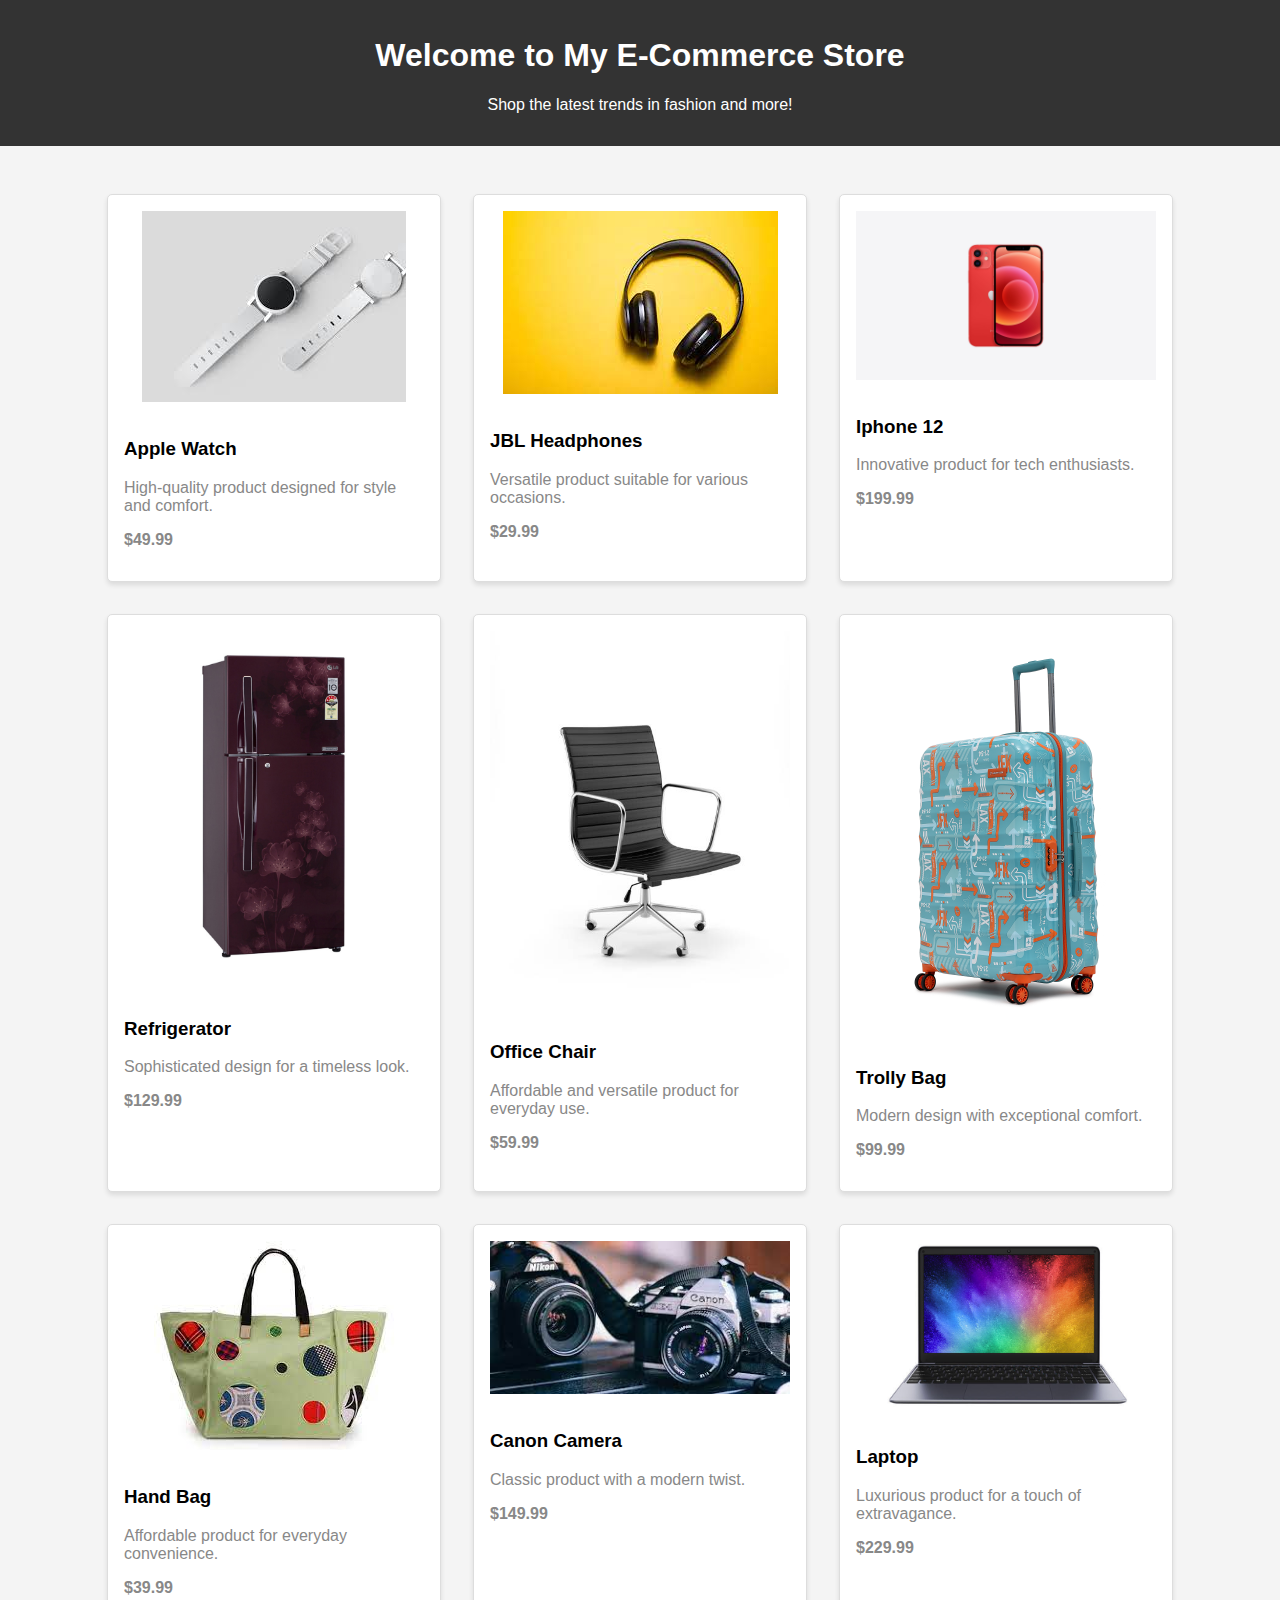
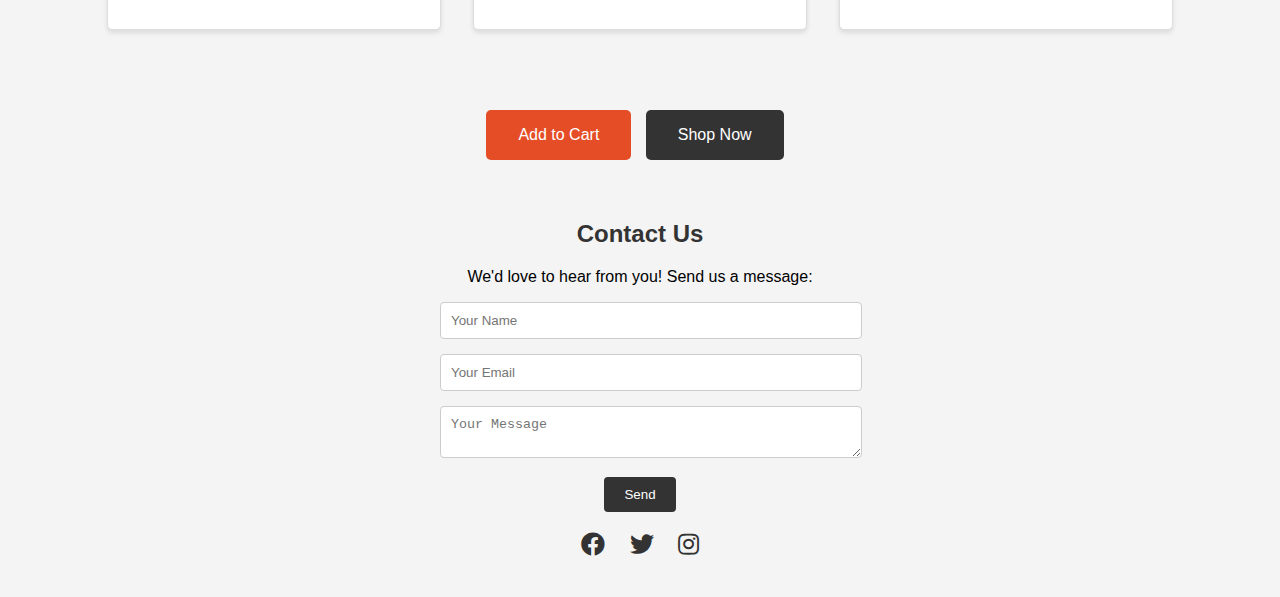
<file: index.html>
<!DOCTYPE html>
<html lang="en">
<head>
    <meta charset="UTF-8">
    <meta name="viewport" content="width=device-width, initial-scale=1.0">
    <link rel="stylesheet" href="https://cdnjs.cloudflare.com/ajax/libs/font-awesome/5.15.3/css/all.min.css">
    <title>My E-Commerce Store</title>
    <style>
        body {
            font-family: Arial, sans-serif;
            margin: 0;
            padding: 0;
            background-color: #f4f4f4;
        }
        .header {
            background-color: #333;
            color: #ffffff;
            text-align: center;
            padding: 1rem;
        }
        .container {
            max-width: 1200px;
            margin: 0 auto;
            padding: 2rem;
            display: flex;
            flex-wrap: wrap;
            justify-content: center; 
        }
        .product {
            background-color: #fff;
            padding: 1rem;
            margin: 1rem;
            border: 1px solid #ddd;
            border-radius: 5px;
            flex: 1; /* Equal width for each product */
            max-width: 300px; /* Maximum width for each product */
            cursor: pointer; /* Add pointer cursor to products */
            box-shadow: 0px 3px 5px rgba(0, 0, 0, 0.1); /* Add box shadow to product images */
            transition: transform 0.3s, box-shadow 0.3s; /* Add transition for smooth effect */
        }
        .product img {
            display: block;
            margin: 0 auto; /* Center the image horizontally */
            max-width: 100%;
            height: auto;
        }
        .product h3 {
            margin-top: 0;
        }
        .product h3:hover{
            color: #e44d26;
        }
        .product p {
            color: #888;
        }
        .product-price {
            color: #e44d26; /* Price color */
            font-weight: bold;
        }
        .product:hover {
            transform: translateY(-5px); /* Add a slight lift on hover */
            box-shadow: 0px 6px 10px rgba(0, 0, 0, 0.2); /* Adjust box shadow on hover */
        }
        .product-price:hover{
            color: #e44d26;
        }
        .row {
            display: flex;
            justify-content: space-between;
        }
        .cta {
            text-align: center;
            margin-top: 2rem;
        }
        .cta a {
            display: inline-block;
            padding: 1rem 2rem;
            background-color: #333;
            color: #fff;
            text-decoration: none;
            border-radius: 5px;
            margin-right: 10px;
        }
        .cta a.add-to-cart {
            background-color: #e44d26; /* Button color for "Add to Cart" */
        }
        .shopnow:hover{
            background-color: olivedrab;
        }
        /* Footer */
        .footer {
            background-color: #f4f4f4;
            padding: 40px 0;
            text-align: center;
        }
        .footer h2 {
            margin-bottom: 20px;
            font-size: 24px;
            color: #333;
        }
        .contact-form {
            max-width: 400px;
            margin: 0 auto;
        }
        .contact-form input,
        .contact-form textarea {
            width: 100%;
            padding: 10px;
            margin-bottom: 15px;
            border: 1px solid #ccc;
            border-radius: 4px;
        }
        .contact-form button {
            background-color: #333;
            color: #fff;
            border: none;
            padding: 10px 20px;
            border-radius: 4px;
            cursor: pointer;
        }
        .contact-form button:hover {
            background-color: olivedrab;
        }
        .social-links {
            margin-top: 20px;
        }
        .social-icon {
            font-size: 24px;
            margin: 0 10px;
            color: #333;
            transition: color 0.3s;
        }
        .social-icon:hover {
            color: #e44d26;
        }
    </style>
</head>
<body>
    <div class="header">
        <h1>Welcome to My E-Commerce Store</h1>
        <p>Shop the latest trends in fashion and more!</p>
    </div>
    <div class="container">
    <!-- row -1-->
    <div class="row">
        <div class="product" onclick="selectProduct('Apple Watch', 49.99)">
            <img src="watch.jpeg" alt="Product 1"><br><br>
            <h3>Apple Watch</h3>
            <p class="product-description">High-quality product designed for style and comfort.</p>
            <p class="product-price">$49.99</p>
        </div>
        <div class="product" onclick="selectProduct('JBL Headphones', 29.99)">
            <img src="headphones.jpeg" alt="Product 2"><br><br>
            <h3>JBL Headphones</h3>
            <p class="product-description">Versatile product suitable for various occasions.</p>
            <p class="product-price">$29.99</p>
        </div>
        <div class="product" onclick="selectProduct('Iphone 12', 199.99)">
            <img src="iphone.jpeg" alt="Product 3"><br><br>
            <h3>Iphone 12</h3>
            <p class="product-description">Innovative product for tech enthusiasts.</p>
            <p class="product-price">$199.99</p>
        </div>
    </div>
    <!-- row -2-->
    <div class="row">
        <div class="product" onclick="selectProduct('Refrigerator', 129.99)">
            <img src="./refrigrator.jpg" alt="Product 4"><br><br>
            <h3>Refrigerator</h3>
            <p class="product-description">Sophisticated design for a timeless look.</p>
            <p class="product-price">$129.99</p>
        </div>
        <div class="product" onclick="selectProduct('Office Chair', 29.99)">
            <img src="./chair.jpg" alt="Product 5"><br><br>
            <h3>Office Chair</h3>
            <p class="product-description">Affordable and versatile product for everyday use.</p>
            <p class="product-price">$59.99</p>
        </div>
        <div class="product" onclick="selectProduct('Trolly', 199.99)">
            <img src="./trolly.png" alt="Product 6"><br><br>
            <h3>Trolly Bag</h3>
            <p class="product-description">Modern design with exceptional comfort.</p>
            <p class="product-price">$99.99</p>
        </div>
    </div>
    <!-- row -3-->
    <div class="row">
        <div class="product" onclick="selectProduct('Hand Bag', 49.99)">
            <img src="./bag.jpeg" alt="Product 4"><br><br>
            <h3>Hand Bag</h3>
            <p class="product-description">Affordable product for everyday convenience.</p>
            <p class="product-price">$39.99</p>
        </div>
        <div class="product" onclick="selectProduct('Canon Camera', 29.99)">
            <img src="./camera.jpeg" alt="Product 5"><br><br>
            <h3>Canon Camera</h3>
            <p class="product-description">Classic product with a modern twist.</p>
            <p class="product-price">$149.99</p>
        </div>
        <div class="product" onclick="selectProduct('Laptop', 199.99)">
            <img src="./laptop.jpeg" alt="Product 6"><br><br>
            <h3>Laptop</h3>
            <p class="product-description">Luxurious product for a touch of extravagance.</p>
            <p class="product-price">$229.99</p>
        </div>
    </div>
    </div>
    <div class="cta">
        <a href="#" class="add-to-cart" onclick="showCart()">Add to Cart</a>
        <a href="./payment.html" class="shopnow">Shop Now</a>
    </div>
 <!-- Footer Section -->
 <div class="footer">
    <h2>Contact Us</h2>
    <p>We'd love to hear from you! Send us a message:</p>
    <form class="contact-form">
        <input type="text" placeholder="Your Name">
        <input type="email" placeholder="Your Email">
        <textarea placeholder="Your Message"></textarea>
        <button type="submit">Send</button>
    </form>
    <div class="social-links">
        <a href="#"><i class="fab fa-facebook social-icon"></i></a>
        <a href="#"><i class="fab fa-twitter social-icon"></i></a>
        <a href="#"><i class="fab fa-instagram social-icon"></i></a>
    </div>
</div>
    <script>
        const selectedProducts = [];

        function selectProduct(productName, price) {
            selectedProducts.push({ name: productName, price: price });
            alert(`Successfully added to the cart "${productName}"`);
        }

        function showCart() {
            const cartItemsContainer = document.querySelector('.cart-items');
            cartItemsContainer.innerHTML = '';

            selectedProducts.forEach(product => {
                const cartItem = document.createElement('div');
                cartItem.classList.add('cart-item');
                cartItem.innerHTML = `
                    <span>${product.name}</span>
                    <span>$${product.price}</span>
                `;
                cartItemsContainer.appendChild(cartItem);
            });
        }
    </script>
</body>
</html>
</file>
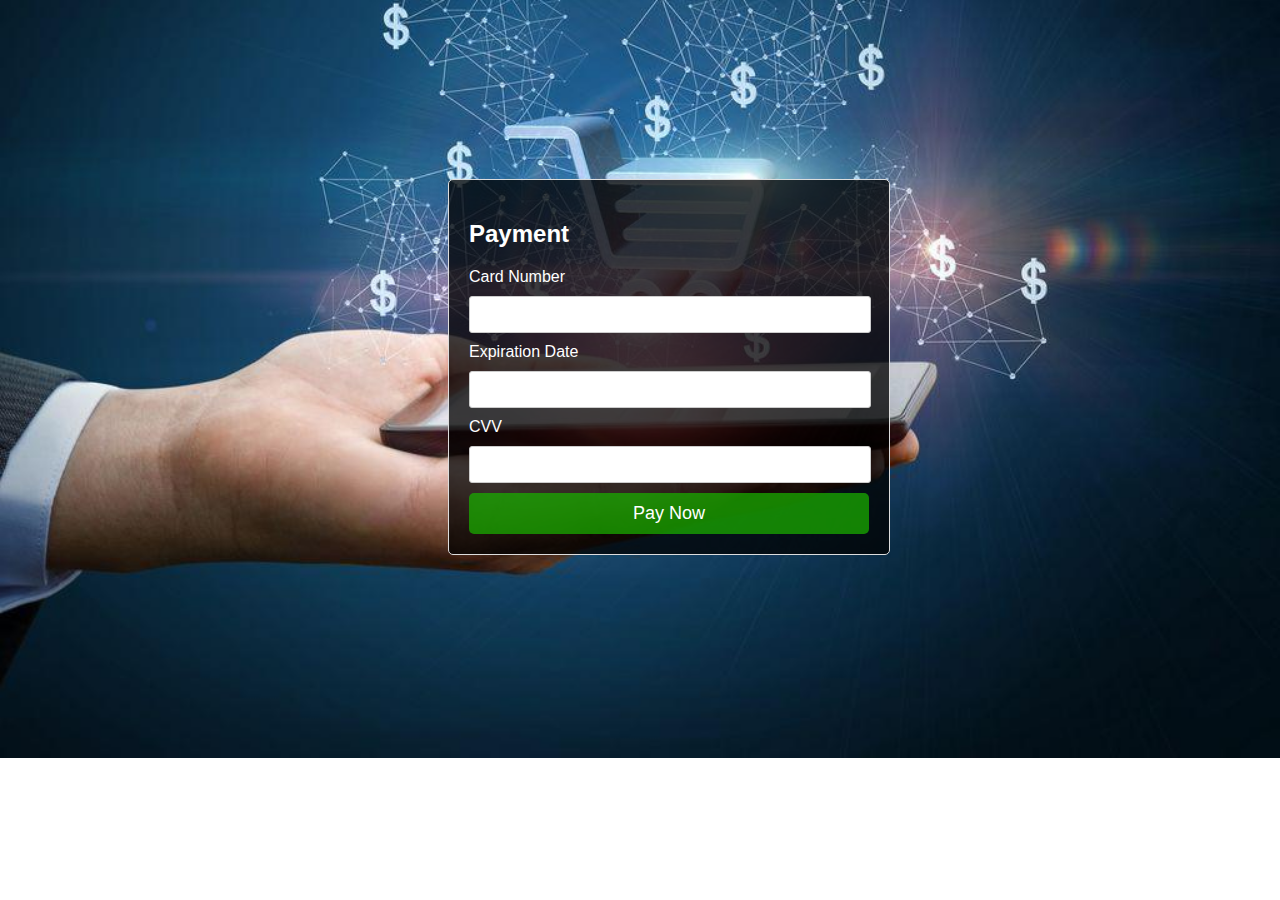
<file: payment.html>
<!DOCTYPE html>
<html lang="en">
<head>
    <meta charset="UTF-8">
    <meta name="viewport" content="width=device-width, initial-scale=1.0">
    <title>Payment Section</title>
    <link rel="stylesheet" href="https://cdnjs.cloudflare.com/ajax/libs/font-awesome/5.15.3/css/all.min.css">
    <link rel="stylesheet" href="payment.css">
</head>
<body>
    <div class="payment-form" id="paymentForm">
        <h2>Payment</h2>
        <form onsubmit="return validatePaymentForm()">
        <label for="cardNumber">Card Number</label>
        <input type="text" id="cardNumber" required>
        <label for="expiration">Expiration Date</label>
        <input type="text" id="expiration" required>
        <label for="cvv">CVV</label>
        <input type="text" id="cvv" required>
        <button onclick="processPayment()">Pay Now</button>
    </form>
    </div>
    <script>
        function showPaymentForm() {
            const paymentForm = document.getElementById('paymentForm');
            paymentForm.style.display = 'block';
        }

        function validatePaymentForm() {
            const cardNumber = document.getElementById('cardNumber').value;
            const expiration = document.getElementById('expiration').value;
            const cvv = document.getElementById('cvv').value;

            if (cardNumber.trim() === '' || expiration.trim() === '' || cvv.trim() === '') {
                alert('Please fill out all fields.');
                return false;
            }

            if (!/^\d{16}$/.test(cardNumber)) {
                alert('Card number should be a 16-digit number.');
                return false;
            }

            if (!/^\d{2}\/\d{2}$/.test(expiration)) {
                alert('Expiration date should be in MM/YY format.');
                return false;
            }

            if (!/^\d{3}$/.test(cvv)) {
                alert('CVV should be a 3-digit number.');
                return false;
            }

            alert('Payment processed successfully!');
            return true;
        }
        
    </script>
</body>
</html>
</file>
<file: payment.css>
body {
    background: url('bg\ pay.jpg');
    background-size: cover;
    background-position: center;
    background-repeat: no-repeat;
    height: 100%;
    margin: 0;
    font-family: Arial, sans-serif;
    color: #ffffff;
}
.payment-form {
    margin-left: 35%;
    margin-top: 14%;
    max-width: 400px;
    padding: 20px;
    background-color: #000000c1;
    border: 1px solid #ddd;
    border-radius: 5px;
}
.payment-form label {
    display: block;
    margin-bottom: 10px;
}
.payment-form input {
    width: 95%;
    padding: 10px;
    margin-bottom: 10px;
    border: 1px solid #ccc;
    border-radius: 3px;
}
.payment-form button {
    display: block;
    font-size: large;
    width: 100%;
    padding: 10px;
    background-color: #1aac00be;
    color: #fff;
    border: none;
    border-radius: 5px;
    cursor: pointer;
}
</file>
